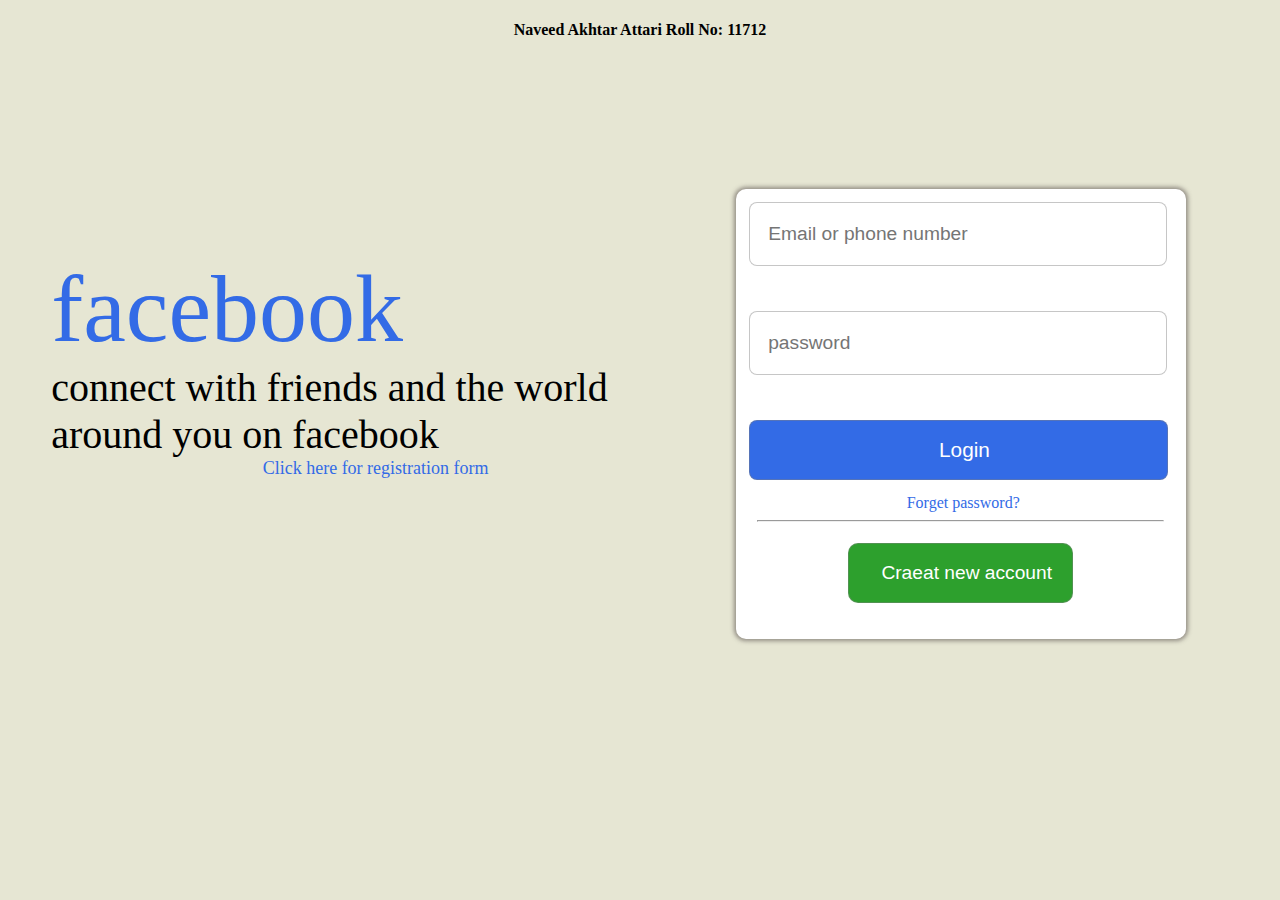
<file: index.html>
<!DOCTYPE html>
<html lang="en">
<head>
    <meta charset="UTF-8">
    <meta http-equiv="X-UA-Compatible" content="IE=edge">
    <meta name="viewport" content="width=device-width, initial-scale=1.0">
    <title>Document</title>
    <link rel="stylesheet" href="style.css">
</head>
<body>
    <h4>Naveed Akhtar Attari Roll No: 11712</h4>
    <div class="facebook">
        facebook
        <div class="text">connect with friends and the world <br> around you on facebook <br><p><a href="./Registration form/index.html" target="bl">Click here for registration form</a></p></div>
    </div>
    <div class="form">
        <input type="text" placeholder="Email or phone number">
        <br><br>
        <input type="password" placeholder="password">
        <br><br>
        <button class="login">Login</button><br>
        <a href="">Forget password?</a>
        <hr>
        <button class="create">Craeat new account</button>
    </div>
</body>
</html>
</file>
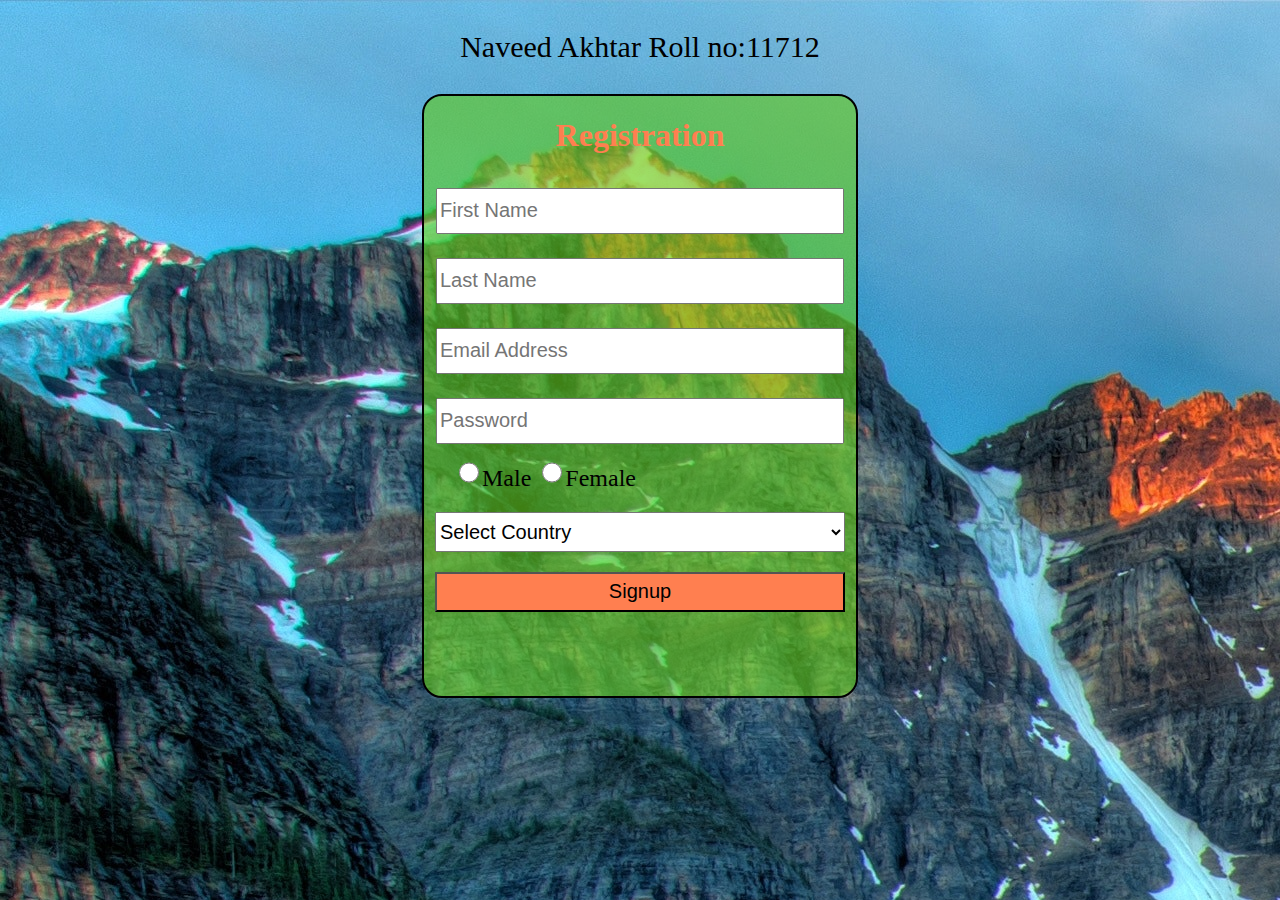
<file: Registration form/index.html>
<!DOCTYPE html>
<html lang="en">
<head>
    <meta charset="UTF-8">
    <meta http-equiv="X-UA-Compatible" content="IE=edge">
    <meta name="viewport" content="width=device-width, initial-scale=1.0">
    <title>Registration</title>
    <link rel="stylesheet" href="style.css">
</head>
<body>
   <p>Naveed Akhtar Roll no:11712</p>
   <div class="reg">
    <h1>Registration</h1>
    <div class="input">
        <input type="text" placeholder="First Name"><br>
        <input type="text" placeholder="Last Name"><br>
        <input type="email" placeholder="Email Address"><br>
        <input type="password" placeholder="Password"><br>
    </div>
    <span>
        <input type="radio" id="male" name="gender" value="Male"><label for="male">Male</label>
        <input type="radio" id="female" name="gender" value="Female"><label for="female">Female</label><br>
    </span><br>
        <select name="" id="">
            <option value="">Select Country</option>
            <option value="">Pakistan</option>
            <option value="">Turkya</option>
            <option value="">Syria</option>
            <option value="">Japan</option>
            <option value="">South Africa</option>
        </select><br>
        <button>Signup</button>
    </div>
</body>
</html>
</file>
<file: style.css>
body{
    background-color:rgb(230, 230, 211);
    width: 100%;
    height: auto;
    margin: 0 auto;
}
.facebook{
    color: #336be6;
    font-size: 6em;
    float: left;
    margin-top: 15%;
    margin-left: 4%;
}
.text{
    color: black;
    font-size: 40px;
}
.form{
   background-color: white;
    width: 450px;
    height: 450px;
    border-radius: 10px;
    box-shadow: 0 0 4px 2px rgba(70, 60, 60, 0.527);
    float: left;
    margin-top: 10%;
    margin-left: 10%;
}
input,button{
    border-radius: 8px;
    width: 88%;
    height: 60px;
    border: 1px solid rgba(128, 128, 128, 0.452);
    margin: 3%;
    font-size: 120%;
    padding-left: 4%;
    cursor: pointer;
}
a{
    color: #336be6;
    margin-left: 38%;
    text-decoration: none;
    text-align: center;
}
.login{
    width: 93%;
    height: 60px;
    background-color: #336be6;
    color: white;
    font-size: 1.3em;
}
.create,.login:hover{
    cursor: pointer;

}
hr{
    width: 90%;
}
.create{
    width: 50%;
    margin-left: 25%;
    border-radius: 10px;
    background-color: rgb(45, 160, 45);
    color: white;
    align-items: center;
}
h4{
    text-align: center;
}
div > p{
    margin: 0px;
    font-size: large;
    text-align: left;
    align-items: left;
}
</file>
<file: Registration form/style.css>
body{
    background-image: url(Img/pic.jpg);
    background-repeat: no-repeat;
    width: 90%
    height:900px;
}
p{
text-align: center;
font-size: 30px;
}
div.reg{
    background-color:rgba(99, 204, 29, 0.623);
    border: 2px solid black;
    border-radius: 20px;
    width: fit-content;
    height: 600px;
    text-align: center;
    margin: 0 auto;
}
div > input{
   font-size: 20px;
   width: 400px;
   height: 40px;
   margin: 12px;
}
div > span{
    font-size: 24px;
    margin-left: 30px;
    float: left;

}
input[type=radio] {
    border: 0px;
    width: 20px;
    height: 2em;
}
select,button{
    width: 410px;
    height: 40px;
   margin-top: 20px ;
    font-size: 20px;
}
button{
    background-color: coral;
}
h1{
    color:coral;
}
</file>
